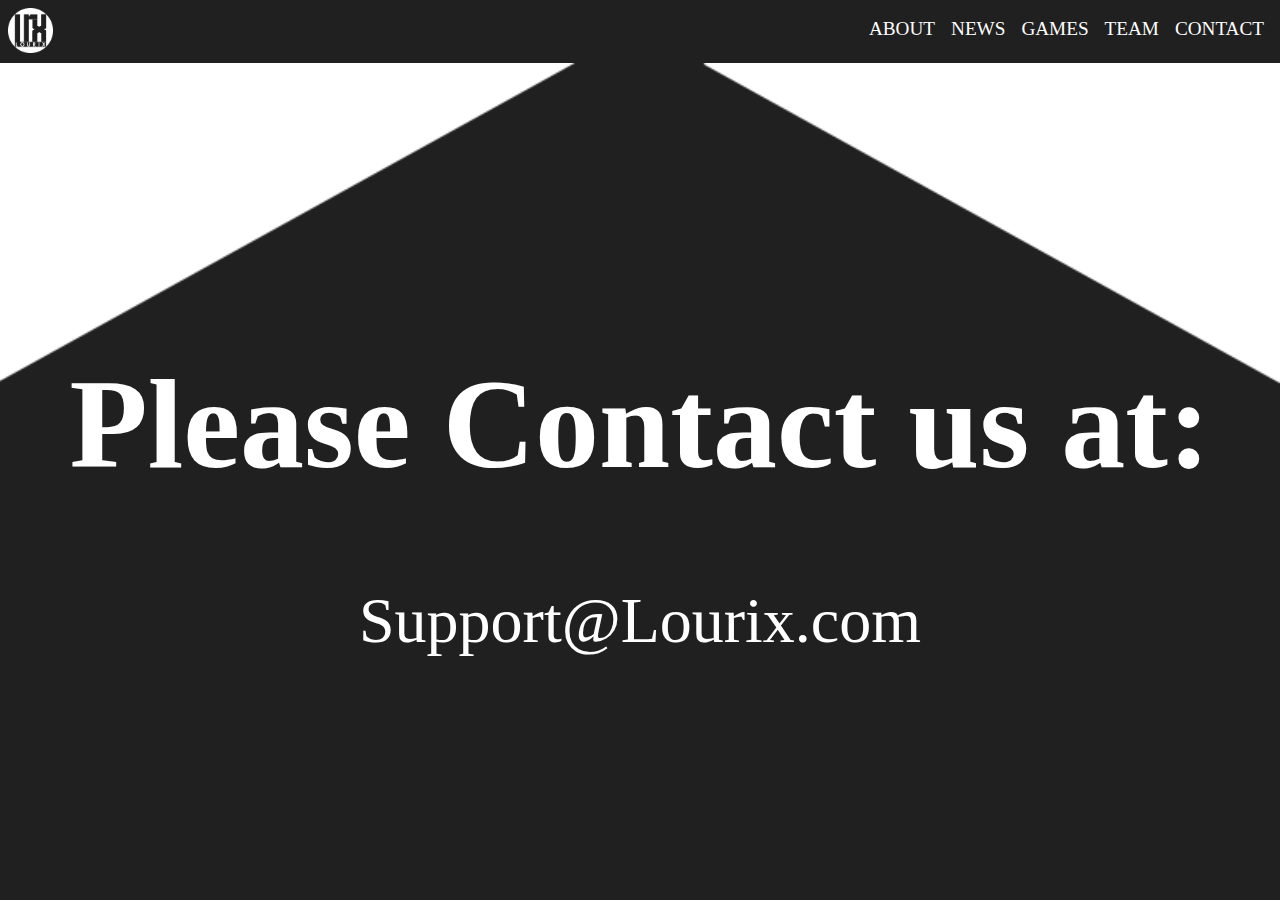
<file: contact.html>
<!DOCTYPE html>
<html lang="en">
  <head>
    <meta charset="UTF-8" />
    <meta name="viewport" content="width=device-width, initial-scale=1.0" />
    <title>Document</title>
    <link rel="stylesheet" href="styles.css" />
  </head>
  <body>
    <header>
      <a href="index.html">
        <img
          class="Logo"
          src="./img/Logo_500x500_branco_lowrez.png"
          alt="Lourix Logo"
      /></a>
      <nav>
        <a href="about.html">ABOUT</a><a href="news.html">NEWS</a
        ><a href="games.html">GAMES</a><a href="team.html">TEAM</a
        ><a href="contact.html">CONTACT</a>
      </nav>
    </header>

    <div class="hero">
      <div class="Hero-text">
        <h1>
          Please Contact us at:
        </h1>
        <p>Support@Lourix.com</p>
      </div>
    </div>
  </body>
</html>
</file>
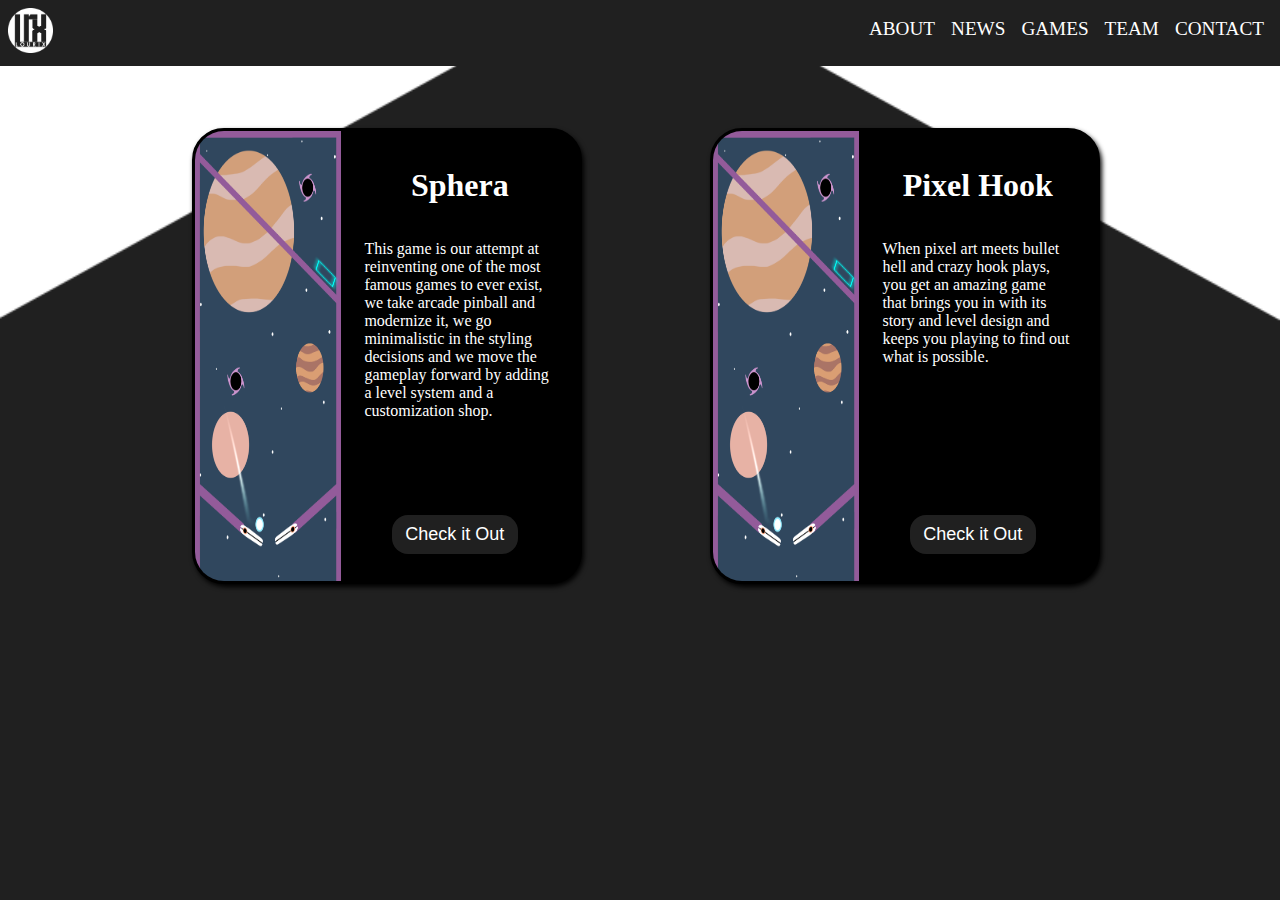
<file: games.html>
<!DOCTYPE html>
<html lang="en">
  <head>
    <meta charset="UTF-8" />
    <meta name="viewport" content="width=device-width, initial-scale=1.0" />
    <title>Document</title>
    <link rel="stylesheet" href="styles.css" />
  </head>
  <body>
    <header>
      <a href="index.html">
        <img
          class="Logo"
          src="./img/Logo_500x500_branco_lowrez.png"
          alt="Lourix Logo"
      /></a>
      <nav>
        <a href="about.html">ABOUT</a><a href="news.html">NEWS</a
        ><a href="games.html">GAMES</a><a href="team.html">TEAM</a
        ><a href="contact.html">CONTACT</a>
      </nav>
    </header>
    <div class="pageBody">
      <div class="cardContainer">
        <div class="card">
          <div class="GamePic">
            <img src="./img/SpheraSpaceLevel.png" alt="" />
          </div>
          <div class="aboutGame">
            <h1>Sphera</h1>
            <p>
              This game is our attempt at reinventing one of the most famous
              games to ever exist, we take arcade pinball and modernize it, we
              go minimalistic in the styling decisions and we move the gameplay
              forward by adding a level system and a customization shop.
            </p>
            <a href=""><button>Check it Out</button></a>
          </div>
        </div>
        <div class="card">
          <div class="GamePic">
            <img src="./img/SpheraSpaceLevel.png" alt="" />
          </div>
          <div class="aboutGame">
            <h1>Pixel Hook</h1>
            <p>
              When pixel art meets bullet hell and crazy hook plays, you get an
              amazing game that brings you in with its story and level design
              and keeps you playing to find out what is possible.
            </p>
            <a href=""><button>Check it Out</button></a>
          </div>
        </div>
      </div>
    </div>
  </body>
</html>
</file>
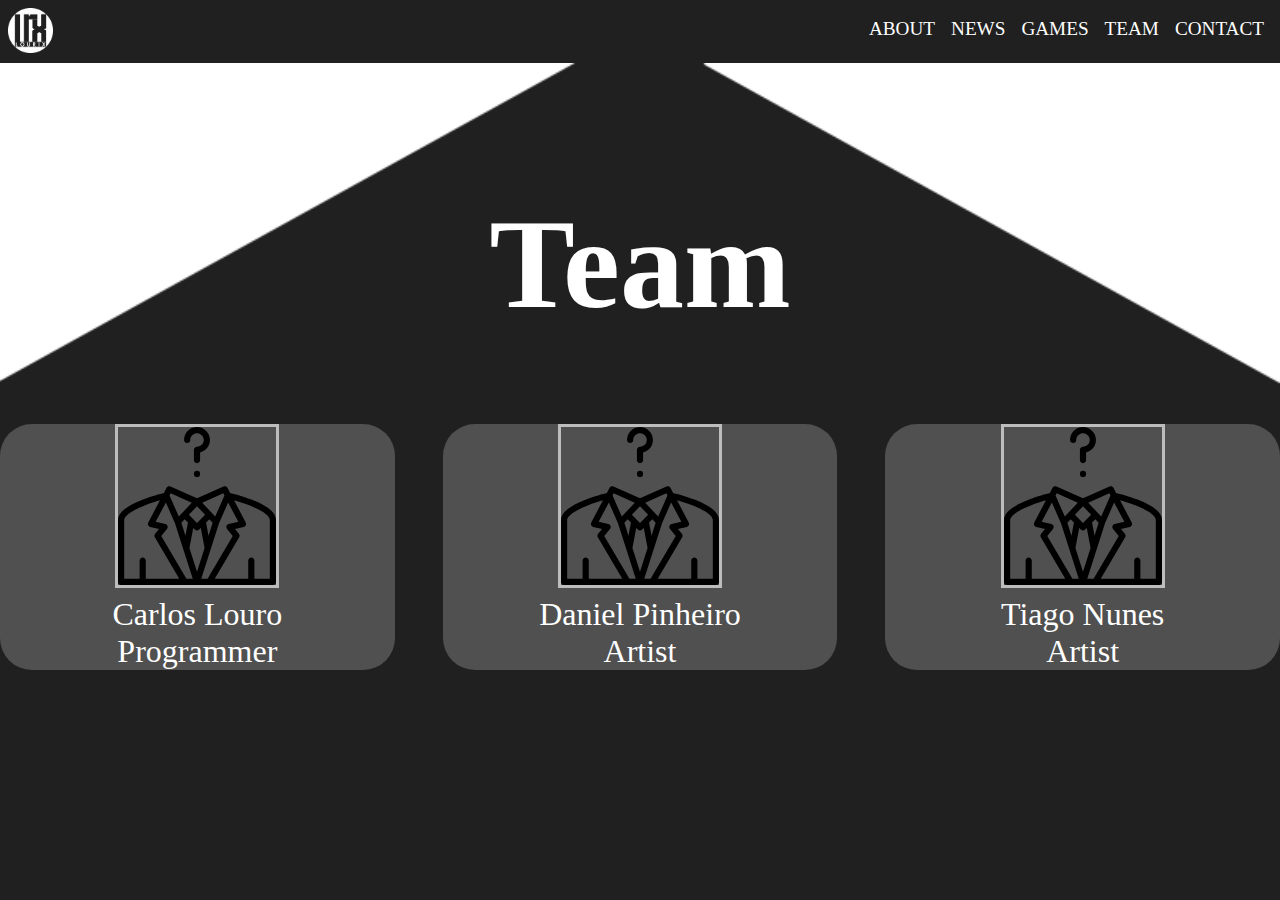
<file: team.html>
<!DOCTYPE html>
<html lang="en">
  <head>
    <meta charset="UTF-8" />
    <meta name="viewport" content="width=device-width, initial-scale=1.0" />
    <title>Document</title>
    <link rel="stylesheet" href="styles.css" />
  </head>
  <body>
    <header>
      <a href="index.html">
        <img
          class="Logo"
          src="./img/Logo_500x500_branco_lowrez.png"
          alt="Lourix Logo"
      /></a>
      <nav>
        <a href="about.html">ABOUT</a><a href="news.html">NEWS</a
        ><a href="games.html">GAMES</a><a href="team.html">TEAM</a
        ><a href="contact.html">CONTACT</a>
      </nav>
    </header>

    <div class="hero">
      <div class="Hero-text" id="team">
        <h1>
          Team
        </h1>
        <div class="grid">
          <div class="personCard">
            <ul>
              <li><img src="./img/unknown.svg" alt="" /></li>
              <li>Carlos Louro</li>
              <li>Programmer</li>
            </ul>
          </div>
          <div class="personCard">
            <ul>
              <li><img src="./img/unknown.svg" alt="" /></li>
              <li>Daniel Pinheiro</li>
              <li>Artist</li>
            </ul>
          </div>
          <div class="personCard">
            <ul>
              <li><img src="./img/unknown.svg" alt="" /></li>
              <li>Tiago Nunes</li>
              <li>Artist</li>
            </ul>
          </div>
        </div>
      </div>
    </div>
  </body>
</html>
</file>
<file: styles.css>
html {
  font-size: 16px;
}

@media (max-width: 1150px) {
  html {
    font-size: 13px;
  }
}

@media (max-width: 992px) {
  html {
    font-size: 10px;
  }
}

@media (max-width: 400px) {
  html {
    font-size: 7px;
  }
}

body {
  margin: 0;
  padding: 0;
  background-color: #202020;
}

div {
  margin: 0;
}

header {
  position: absolute;
  min-height: 7vh;
  background-color: #202020;
  margin-bottom: 0;
  padding: 0;
  width: 100vw;
}

header nav {
  position: relative;
  float: right;
  margin-top: 2vh;
}

header a {
  margin-right: 1rem;
  font-size: 1.2rem;
  color: white;
  text-decoration: none;
}

header .Logo {
  width: 5vh;
  margin: 0.5rem;
  cursor: pointer;
}

.hero {
  margin-top: 7vh;
  position: absolute;
  padding: 0;
  height: 93vh;
  width: 100vw;
  background-color: #202020;
  background-image: url(./img/HeroBG.png);
  background-repeat: no-repeat;
  background-size: 100vw;
}

.hero .Hero-text {
  margin-top: 18rem;
  font-size: 4rem;
  color: white;
  text-align: center;
}

.hero .Hero-CTA {
  margin-top: 6rem;
  text-align: center;
}

.hero .Hero-CTA button {
  font-size: 2rem;
  text-align: center;
  padding: 0.5rem 1rem;
  border: none;
  margin: 1rem 2rem;
  border-radius: 1rem;
  cursor: pointer;
}

.About-text {
  margin-top: 20vh;
  text-align: center;
  border: white 5px solid;
  color: #202020;
  background-color: white;
}

.pageBody {
  height: 93vh;
  width: 100vw;
  background-color: #202020;
  background-image: url(./img/HeroBG.png);
  background-repeat: no-repeat;
  background-size: 100vw;
}

.pageBody .cardContainer {
  margin: 0 10vw;
  display: -ms-grid;
  display: grid;
  -ms-grid-columns: (1fr)[2];
      grid-template-columns: repeat(2, 1fr);
}

.pageBody .cardContainer .card {
  margin: 5vw;
  margin-top: 10vw;
  overflow: hidden;
  width: 30vw;
  height: 50vh;
  background-color: black;
  border: black solid 3px;
  -webkit-box-shadow: black 2px 3px 5px;
          box-shadow: black 2px 3px 5px;
  display: -webkit-box;
  display: -ms-flexbox;
  display: flex;
  -ms-flex-preferred-size: auto;
      flex-basis: auto;
  border-radius: 2em;
}

.pageBody .cardContainer .card img {
  width: 100%;
  height: 55vh;
}

.pageBody .cardContainer .card .aboutGame {
  width: 100%;
  position: relative;
  float: right;
  color: white;
}

.pageBody .cardContainer .card .aboutGame h1 {
  text-align: center;
  margin-top: 15%;
}

.pageBody .cardContainer .card .aboutGame p {
  margin: 15% 10%;
  margin-bottom: 0;
}

.pageBody .cardContainer .card .aboutGame button {
  background-color: #202020;
  color: white;
  font-size: 2vh;
  text-align: center;
  padding: 1vh 1.5vh;
  border: none;
  margin: 0 4vw;
  border-radius: 1rem;
  cursor: pointer;
  position: absolute;
  bottom: 3vh;
}

@media (max-width: 1200px) {
  .pageBody .cardContainer {
    -ms-grid-columns: (1fr)[1];
        grid-template-columns: repeat(1, 1fr);
  }
  .pageBody .cardContainer .card {
    margin-top: 15vh;
    margin-left: 10vw;
    width: 60vw;
  }
  .pageBody .cardContainer .card .aboutGame {
    display: inline;
  }
}

@media (max-width: 700px) {
  .pageBody .cardContainer .card img {
    display: none;
  }
  .pageBody .cardContainer .card .aboutGame h1 {
    font-size: 5rem;
  }
  .pageBody .cardContainer .card .aboutGame p {
    font-size: 1.5rem;
  }
  .pageBody .cardContainer .card .aboutGame button {
    margin: 0 20vw;
  }
}

#team {
  margin-top: 8rem;
}

#team .grid {
  display: -ms-grid;
  display: grid;
  -ms-grid-columns: (1fr)[3];
      grid-template-columns: repeat(3, 1fr);
  grid-gap: 3rem;
}

#team .grid .personCard {
  overflow: hidden;
  border-radius: 2rem;
}

#team .grid .personCard ul {
  list-style-type: none;
  margin: 0;
  padding: 0;
  background-color: #505050;
}

#team .grid .personCard ul li {
  font-size: 2rem;
}

#team .grid .personCard ul li img {
  width: 40%;
  border: #bdbdbd solid 3px;
}

@media (max-width: 650px) {
  #team .grid {
    -ms-grid-columns: (1fr)[1];
        grid-template-columns: repeat(1, 1fr);
  }
}
/*# sourceMappingURL=styles.css.map */
</file>
